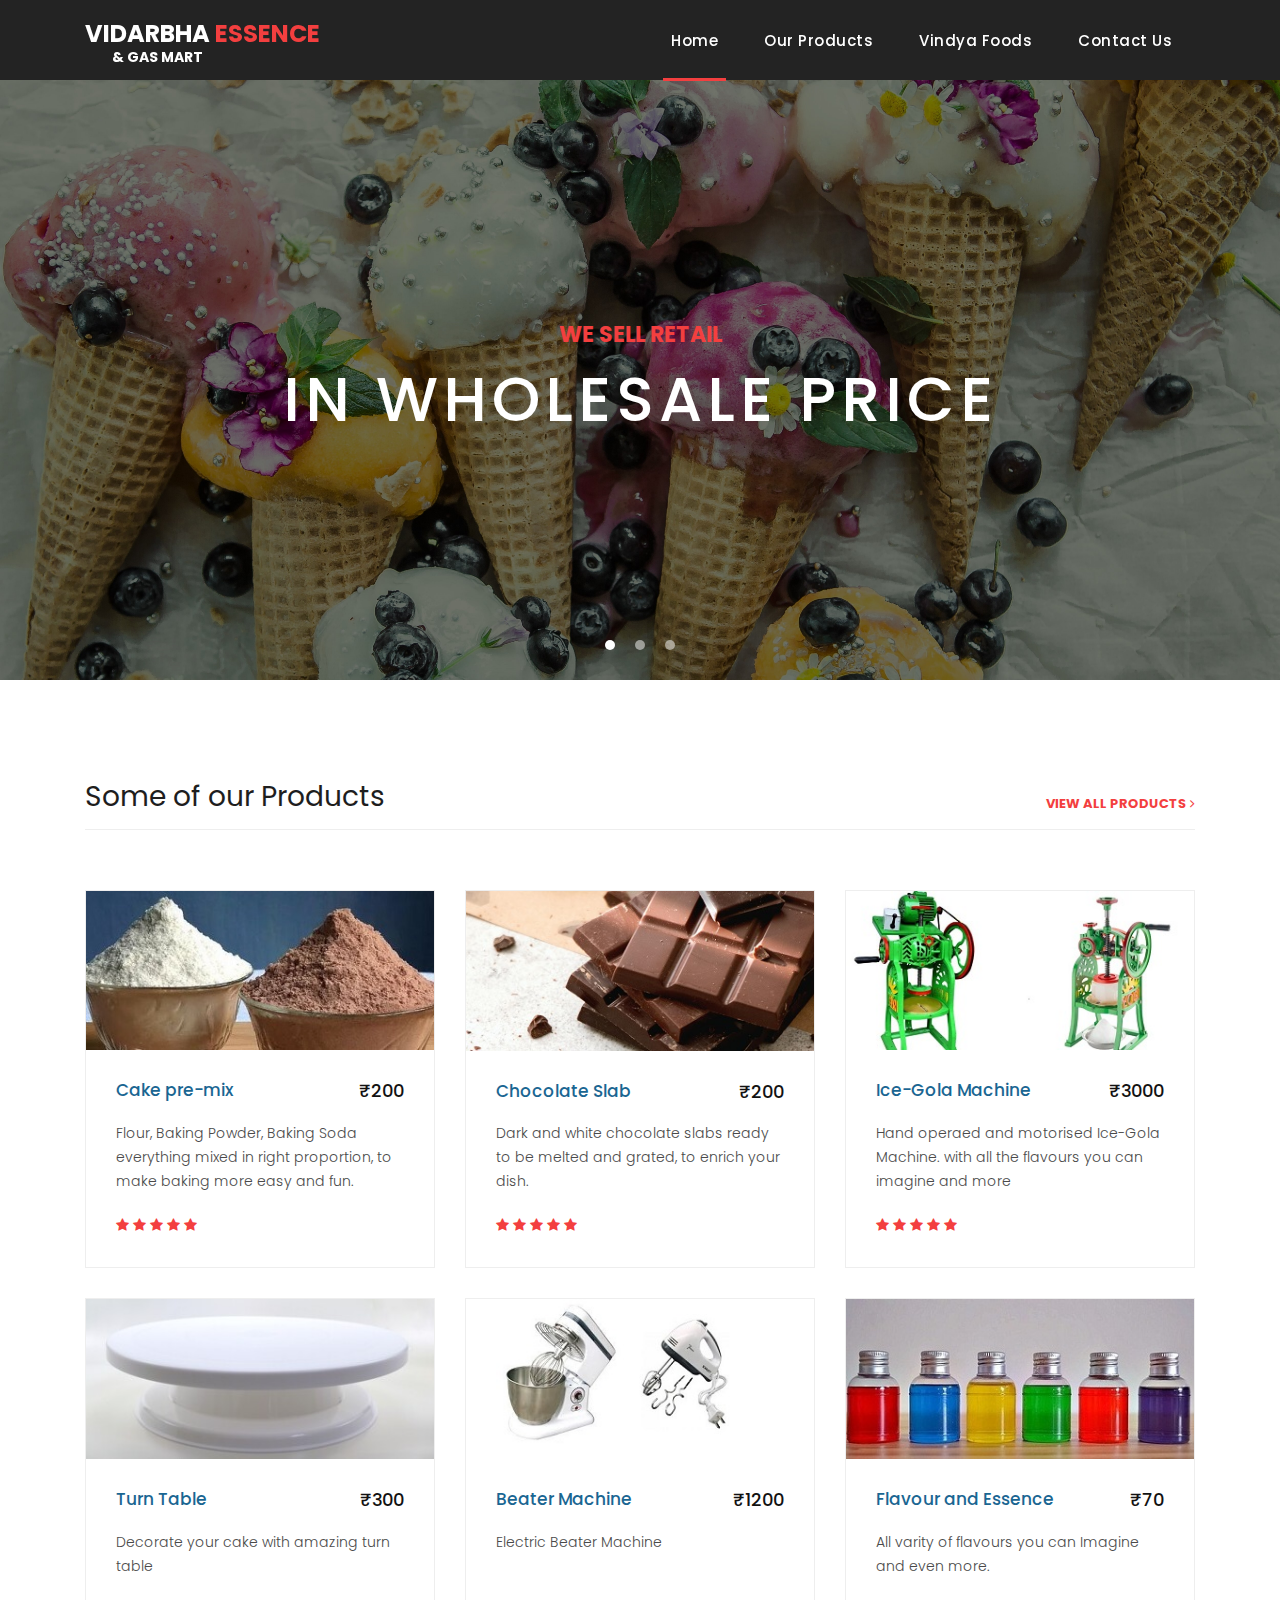
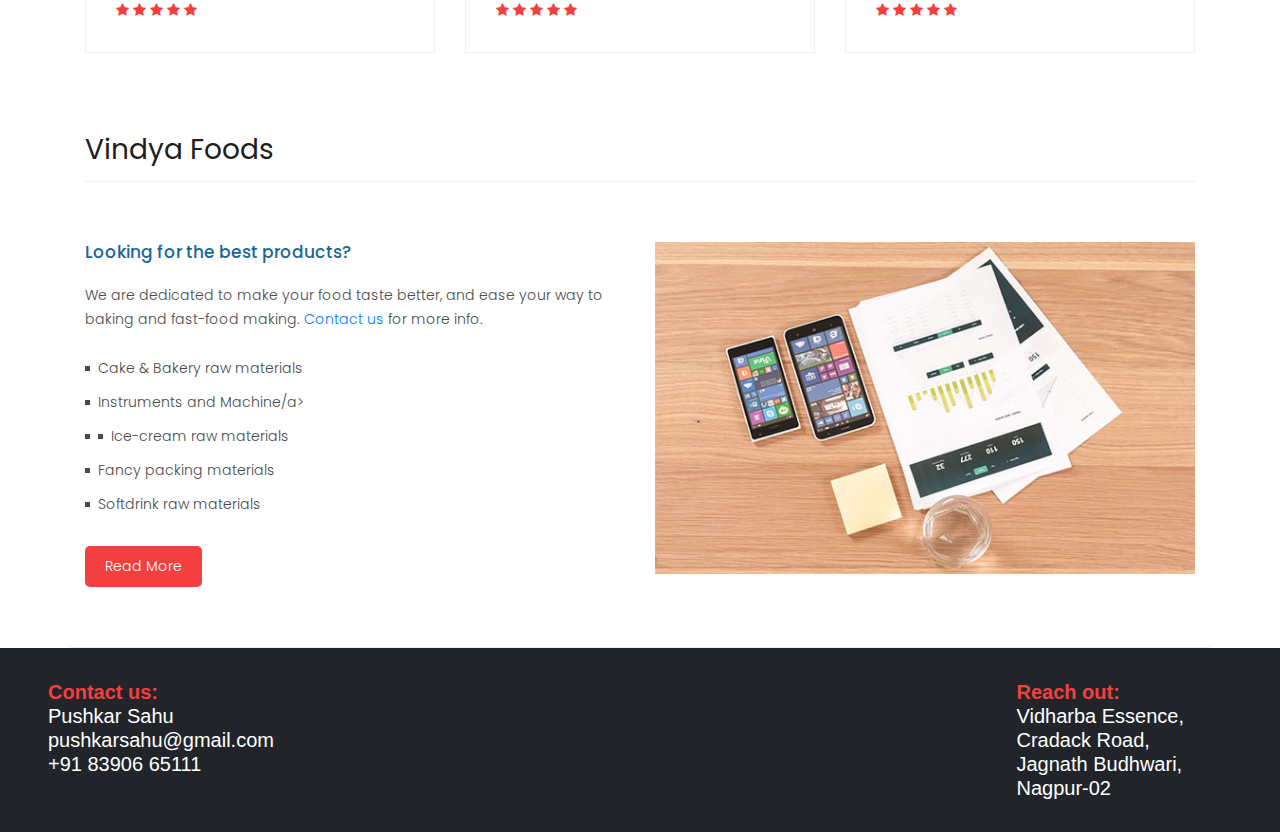
<file: index.html>
<!DOCTYPE html>
<html lang="en">

  <head>

    <meta charset="utf-8">
    <meta name="viewport" content="width=device-width, initial-scale=1, shrink-to-fit=no">
    <meta name="description" content="">
    <meta name="author" content="">
    <link href="https://fonts.googleapis.com/css?family=Poppins:100,200,300,400,500,600,700,800,900&display=swap" rel="stylesheet">

    <title>Vidharba Essence and Gas Mart</title>

    <!-- Bootstrap core CSS -->
    <link href="vendor/bootstrap/css/bootstrap.min.css" rel="stylesheet">
<!--

TemplateMo 546 Sixteen Clothing

https://templatemo.com/tm-546-sixteen-clothing

-->

    <!-- Additional CSS Files -->
    <link rel="stylesheet" href="assets/css/fontawesome.css">
    <link rel="stylesheet" href="assets/css/style.css">
    <link rel="stylesheet" href="assets/css/owl.css">

  </head>

  <body>

    <!-- ***** Preloader Start ***** -->
    <div id="preloader">
        <div class="jumper">
            <div></div>
            <div></div>
            <div></div>
        </div>
    </div>
    <!-- ***** Preloader End ***** -->

    <!-- Header -->
    <header class="">
      <nav class="navbar navbar-expand-lg">
        <div class="container">
          <a class="navbar-brand" href="index.html"><h2>Vidarbha <em>Essence</em> <div class="sub-heading">& Gas Mart</div> </h2></a>
          <button class="navbar-toggler" type="button" data-toggle="collapse" data-target="#navbarResponsive" aria-controls="navbarResponsive" aria-expanded="false" aria-label="Toggle navigation">
            <span class="navbar-toggler-icon"></span>
          </button>
          <div class="collapse navbar-collapse" id="navbarResponsive">
            <ul class="navbar-nav ml-auto">
              <li class="nav-item active">
                <a class="nav-link" href="index.html">Home
                  <span class="sr-only">(current)</span>
                </a>
              </li>
              <li class="nav-item">
                <a class="nav-link" href="products.html">Our Products</a>
              </li>
              <li class="nav-item">
                <a class="nav-link" href="vindya-foods.html">Vindya Foods</a>
              </li>
              <li class="nav-item">
                <a class="nav-link" href="contact.html">Contact Us</a>
              </li>
            </ul>
          </div>
        </div>
      </nav>
    </header>

    <!-- Page Content -->
    <!-- Banner Starts Here -->
    <div class="banner header-text">
      <div class="owl-banner owl-carousel">
        <div class="banner-item-01">
          <div class="text-content">
            <h4>We sell retail</h4>
            <h2>in wholesale price</h2>
          </div>
        </div>
        <div class="banner-item-02">
          <div class="text-content">
            <h4>1 stop solutuion</h4>
            <h2>for all your Cake Materials</h2>
          </div>
        </div>
        <div class="banner-item-03">
          <div class="text-content">
            <h4>Buy from</h4>
            <h2>Biggest Wholeseller in Vidharba</h2>
          </div>
        </div>
      </div>
    </div>
    <!-- Banner Ends Here -->

    <div class="some-products">
      <div class="container">
        <div class="row">
          <div class="col-md-12">
            <div class="section-heading">
              <h2>Some of our Products</h2>
              <a href="products.html">view all products <i class="fa fa-angle-right"></i></a>
            </div>
          </div>
          <div class="col-md-4">
            <div class="product-item">
              <a href="#"><img src="assets/images/product_01.jpg" alt=""></a>
              <div class="down-content">
                <a href="#"><h4>Cake pre-mix</h4></a>
                <h6>₹200</h6>
                <p>Flour, Baking Powder, Baking Soda everything mixed in right proportion, to make baking more easy and fun. </p>
                <ul class="stars">
                  <li><i class="fa fa-star"></i></li>
                  <li><i class="fa fa-star"></i></li>
                  <li><i class="fa fa-star"></i></li>
                  <li><i class="fa fa-star"></i></li>
                  <li><i class="fa fa-star"></i></li>
                </ul>

              </div>
            </div>
          </div>
          <div class="col-md-4">
            <div class="product-item">
              <a href="#"><img src="assets/images/product_02.jpg" alt=""></a>
              <div class="down-content">
                <a href="#"><h4>Chocolate Slab</h4></a>
                <h6>₹200</h6>
                <p>Dark and white chocolate slabs ready to be melted and grated, to enrich your dish.</p>
                <ul class="stars">
                  <li><i class="fa fa-star"></i></li>
                  <li><i class="fa fa-star"></i></li>
                  <li><i class="fa fa-star"></i></li>
                  <li><i class="fa fa-star"></i></li>
                  <li><i class="fa fa-star"></i></li>
                </ul>

              </div>
            </div>
          </div>
          <div class="col-md-4">
            <div class="product-item">
              <a href="#"><img src="assets/images/product_03.jpg" alt=""></a>
              <div class="down-content">
                <a href="#"><h4>Ice-Gola Machine</h4></a>
                <h6>₹3000</h6>
                <p>Hand operaed and motorised Ice-Gola Machine. with all the flavours you can imagine and more</p>
                <ul class="stars">
                  <li><i class="fa fa-star"></i></li>
                  <li><i class="fa fa-star"></i></li>
                  <li><i class="fa fa-star"></i></li>
                  <li><i class="fa fa-star"></i></li>
                  <li><i class="fa fa-star"></i></li>
                </ul>

              </div>
            </div>
          </div>
          <div class="col-md-4">
            <div class="product-item">
              <a href="#"><img src="assets/images/product_04.jpg" alt=""></a>
              <div class="down-content">
                <a href="#"><h4>Turn Table</h4></a>
                <h6>₹300</h6>
                <p>Decorate your cake with amazing turn table <br></p>
                <ul class="stars">
                  <li><i class="fa fa-star"></i></li>
                  <li><i class="fa fa-star"></i></li>
                  <li><i class="fa fa-star"></i></li>
                  <li><i class="fa fa-star"></i></li>
                  <li><i class="fa fa-star"></i></li>
                </ul>

              </div>
            </div>
          </div>
          <div class="col-md-4">
            <div class="product-item">
              <a href="#"><img src="assets/images/product_05.jpg" alt=""></a>
              <div class="down-content">
                <a href="#"><h4>Beater Machine</h4></a>
                <h6>₹1200</h6>
                <p>Electric Beater Machine <br><br></p>
                <ul class="stars">
                  <li><i class="fa fa-star"></i></li>
                  <li><i class="fa fa-star"></i></li>
                  <li><i class="fa fa-star"></i></li>
                  <li><i class="fa fa-star"></i></li>
                  <li><i class="fa fa-star"></i></li>
                </ul>

              </div>
            </div>
          </div>
          <div class="col-md-4">
            <div class="product-item">
              <a href="#"><img src="assets/images/product_06.jpg" alt=""></a>
              <div class="down-content">
                <a href="#"><h4>Flavour and Essence</h4></a>
                <h6>₹70</h6>
                <p>All varity of flavours you can Imagine and even more.<br></p>
                <ul class="stars">
                  <li><i class="fa fa-star"></i></li>
                  <li><i class="fa fa-star"></i></li>
                  <li><i class="fa fa-star"></i></li>
                  <li><i class="fa fa-star"></i></li>
                  <li><i class="fa fa-star"></i></li>
                </ul>

              </div>
            </div>
          </div>
        </div>
      </div>
    </div>

    <div class="best-features">
      <div class="container">
        <div class="row">
          <div class="col-md-12">
            <div class="section-heading">
              <h2>Vindya Foods</h2>
            </div>
          </div>
          <div class="col-md-6">
            <div class="left-content">
              <h4>Looking for the best products?</h4>
              <p> We are dedicated to make your food taste better, and ease your way to baking and fast-food making. <a rel="nofollow" href="https://templatemo.com/contact">Contact us</a> for more info.</p>
              <ul class="featured-list">
                <li><a href="#">Cake & Bakery raw materials</a></li>
                <li><a href="#">Instruments and Machine/a></li>
                <li><a href="#">Ice-cream raw materials</a></li>
                <li><a href="#">Fancy packing materials</a></li>
                <li><a href="#">Softdrink raw materials</a></li>
              </ul>
              <a href="about.html" class="filled-button">Read More</a>
            </div>
          </div>
          <div class="col-md-6">
            <div class="right-image">
              <img src="assets/images/feature-image.jpg" alt="">
            </div>
          </div>
        </div>
      </div>
    </div>

    <!-- contact-us -->
  <section class="contact-us">
    <div class="mr-auto">
      <h5><b><span style="color:#f33f3f">Contact us:</span></b> <br>Pushkar Sahu <br>pushkarsahu@gmail.com <br>+91 83906 65111</h5>
    </div>
    <div class="ml-auto">
      <h5><b><span style="color:#f33f3f">Reach out:</span></b><br>Vidharba Essence, <br>Cradack Road, <br>Jagnath Budhwari, <br>Nagpur-02 </h5>
    </div>
  </section>



    <!-- Bootstrap core JavaScript -->
    <script src="vendor/jquery/jquery.min.js"></script>
    <script src="vendor/bootstrap/js/bootstrap.bundle.min.js"></script>


    <!-- Additional Scripts -->
    <script src="assets/js/custom.js"></script>
    <script src="assets/js/owl.js"></script>
    <script src="assets/js/slick.js"></script>
    <script src="assets/js/isotope.js"></script>
    <script src="assets/js/accordions.js"></script>


    <script language = "text/Javascript">
      cleared[0] = cleared[1] = cleared[2] = 0; //set a cleared flag for each field
      function clearField(t){                   //declaring the array outside of the
      if(! cleared[t.id]){                      // function makes it static and global
          cleared[t.id] = 1;  // you could use true and false, but that's more typing
          t.value='';         // with more chance of typos
          t.style.color='#fff';
          }
      }
    </script>


  </body>

</html>
</file>
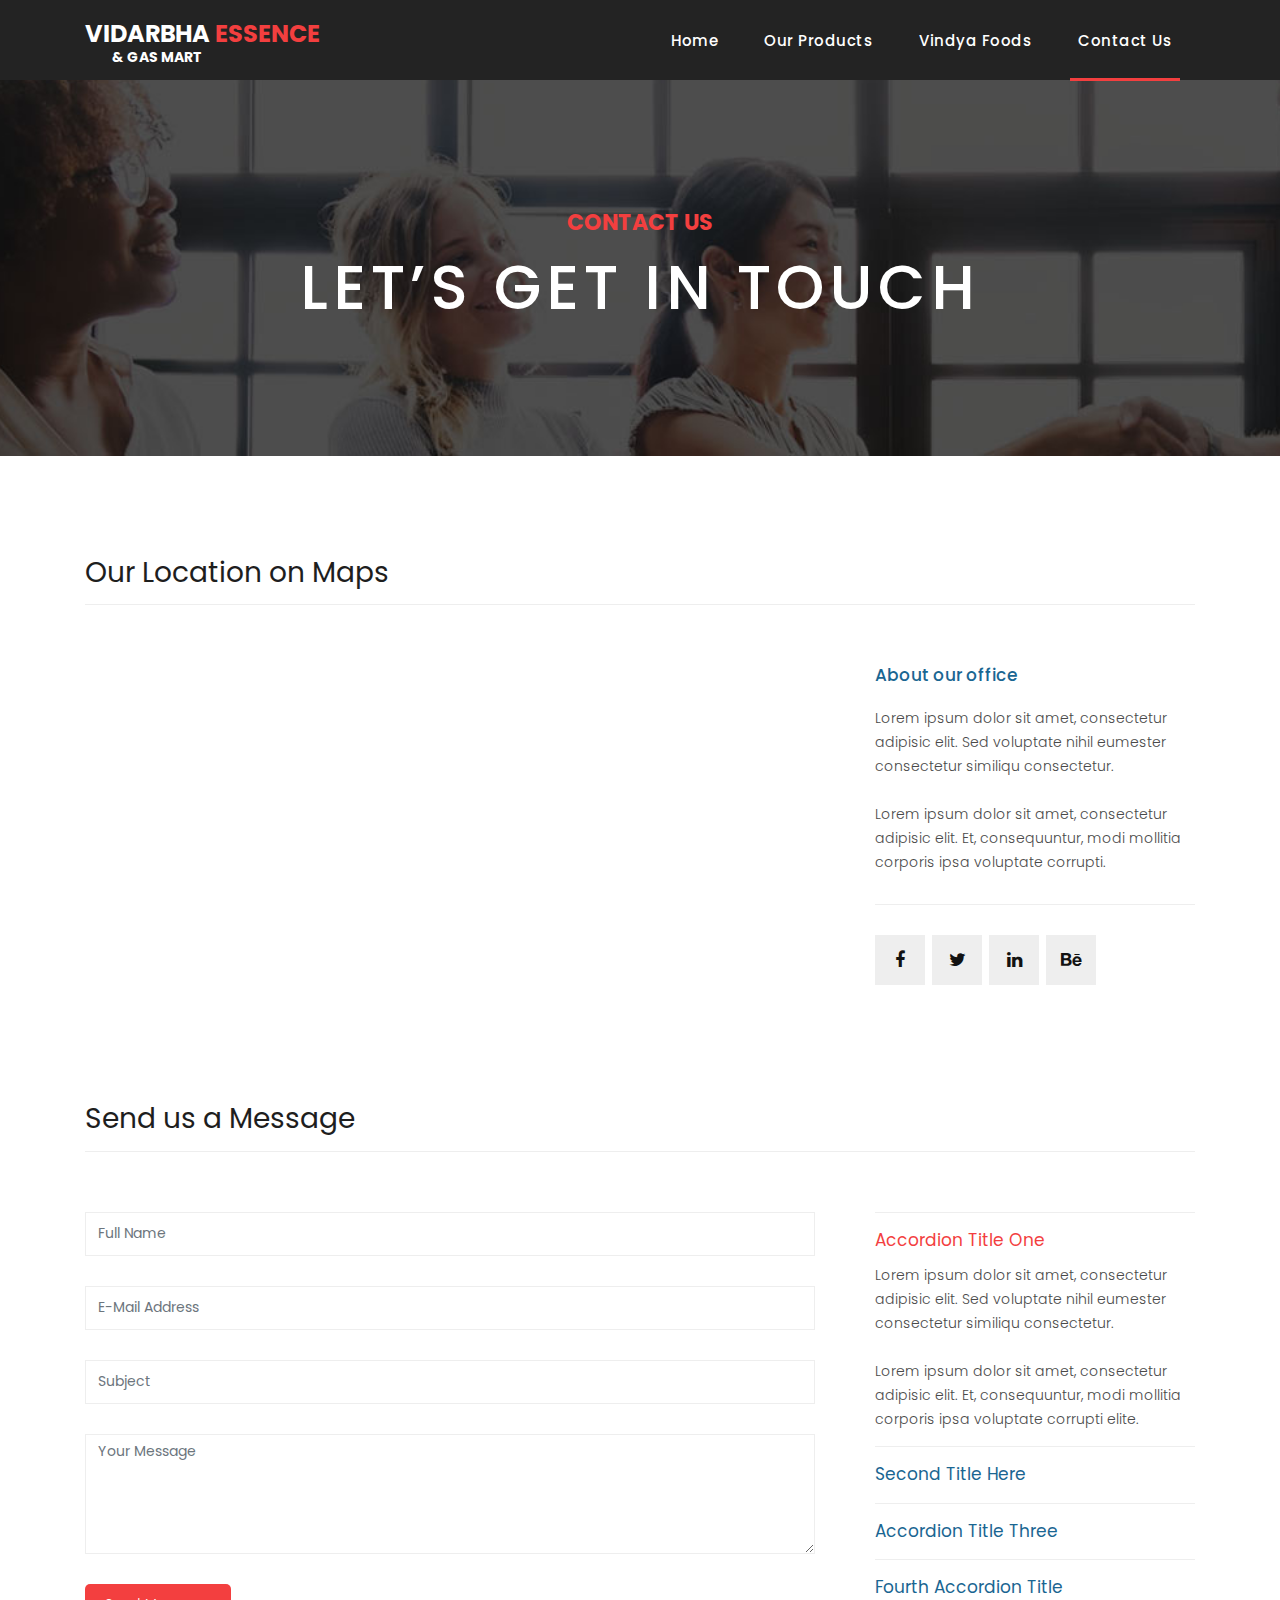
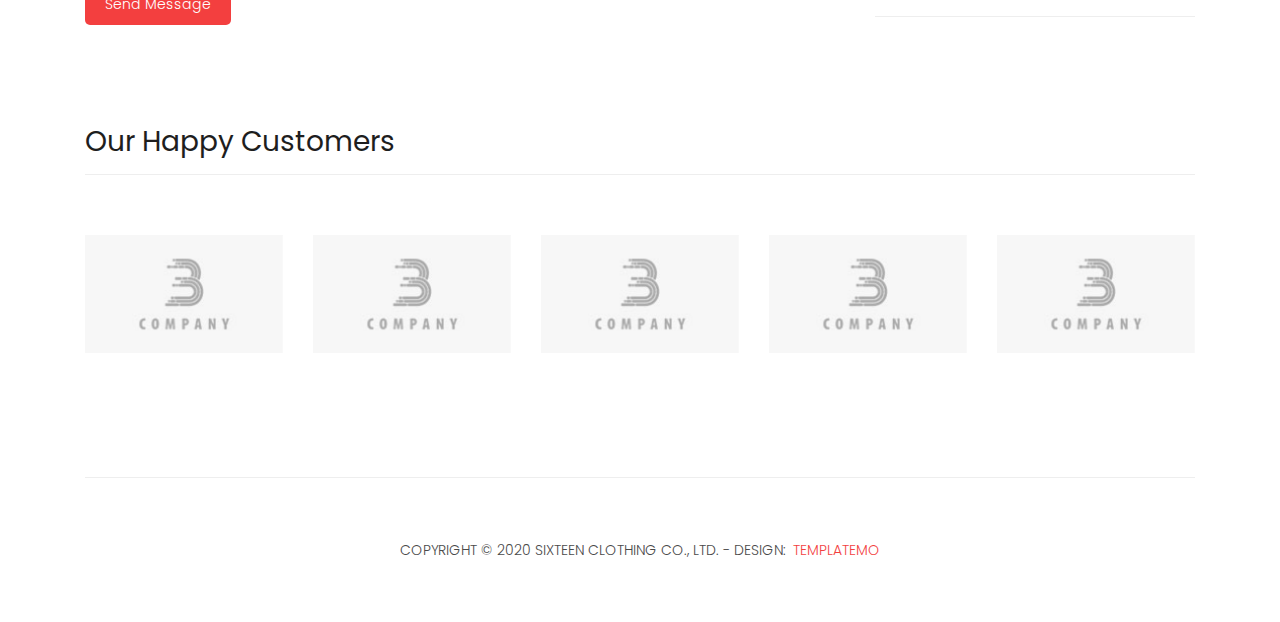
<file: contact.html>
<!DOCTYPE html>
<html lang="en">

  <head>

    <meta charset="utf-8">
    <meta name="viewport" content="width=device-width, initial-scale=1, shrink-to-fit=no">
    <meta name="description" content="">
    <meta name="author" content="">
    <link href="https://fonts.googleapis.com/css?family=Poppins:100,200,300,400,500,600,700,800,900&display=swap" rel="stylesheet">

    <title>Contact: Vidharba Essence and Gas Mart</title>

    <!-- Bootstrap core CSS -->
    <link href="vendor/bootstrap/css/bootstrap.min.css" rel="stylesheet">
<!--

TemplateMo 546 Sixteen Clothing

https://templatemo.com/tm-546-sixteen-clothing

-->

    <!-- Additional CSS Files -->
    <link rel="stylesheet" href="assets/css/fontawesome.css">
    <link rel="stylesheet" href="assets/css/style.css">
    <link rel="stylesheet" href="assets/css/owl.css">

  </head>

  <body>

    <!-- ***** Preloader Start ***** -->
    <div id="preloader">
        <div class="jumper">
            <div></div>
            <div></div>
            <div></div>
        </div>
    </div>
    <!-- ***** Preloader End ***** -->

    <!-- Header -->
    <header class="">
      <nav class="navbar navbar-expand-lg">
        <div class="container">
          <a class="navbar-brand" href="index.html"><h2>Vidarbha <em>Essence</em> <div class="sub-heading">& Gas Mart</div> </h2></a>
          <button class="navbar-toggler" type="button" data-toggle="collapse" data-target="#navbarResponsive" aria-controls="navbarResponsive" aria-expanded="false" aria-label="Toggle navigation">
            <span class="navbar-toggler-icon"></span>
          </button>
          <div class="collapse navbar-collapse" id="navbarResponsive">
            <ul class="navbar-nav ml-auto">
              <li class="nav-item">
                <a class="nav-link" href="index.html">Home
                  <span class="sr-only">(current)</span>
                </a>
              </li>
              <li class="nav-item">
                <a class="nav-link" href="products.html">Our Products</a>
              </li>
              <li class="nav-item">
                <a class="nav-link" href="vindya-foods.html">Vindya Foods</a>
              </li>
              <li class="nav-item active">
                <a class="nav-link" href="contact.html">Contact Us</a>
              </li>
            </ul>
          </div>
        </div>
      </nav>
    </header>

    <!-- Page Content -->
    <div class="page-heading contact-heading header-text">
      <div class="container">
        <div class="row">
          <div class="col-md-12">
            <div class="text-content">
              <h4>contact us</h4>
              <h2>let’s get in touch</h2>
            </div>
          </div>
        </div>
      </div>
    </div>


    <div class="find-us">
      <div class="container">
        <div class="row">
          <div class="col-md-12">
            <div class="section-heading">
              <h2>Our Location on Maps</h2>
            </div>
          </div>
          <div class="col-md-8">
<!-- How to change your own map point
	1. Go to Google Maps
	2. Click on your location point
	3. Click "Share" and choose "Embed map" tab
	4. Copy only URL and paste it within the src="" field below
-->
            <div id="map">
              <iframe src="https://maps.google.com/maps?q=Av.+L%C3%BAcio+Costa,+Rio+de+Janeiro+-+RJ,+Brazil&t=&z=13&ie=UTF8&iwloc=&output=embed" width="100%" height="330px" frameborder="0" style="border:0" allowfullscreen></iframe>
            </div>
          </div>
          <div class="col-md-4">
            <div class="left-content">
              <h4>About our office</h4>
              <p>Lorem ipsum dolor sit amet, consectetur adipisic elit. Sed voluptate nihil eumester consectetur similiqu consectetur.<br><br>Lorem ipsum dolor sit amet, consectetur adipisic elit. Et, consequuntur, modi mollitia corporis ipsa voluptate corrupti.</p>
              <ul class="social-icons">
                <li><a href="#"><i class="fa fa-facebook"></i></a></li>
                <li><a href="#"><i class="fa fa-twitter"></i></a></li>
                <li><a href="#"><i class="fa fa-linkedin"></i></a></li>
                <li><a href="#"><i class="fa fa-behance"></i></a></li>
              </ul>
            </div>
          </div>
        </div>
      </div>
    </div>


    <div class="send-message">
      <div class="container">
        <div class="row">
          <div class="col-md-12">
            <div class="section-heading">
              <h2>Send us a Message</h2>
            </div>
          </div>
          <div class="col-md-8">
            <div class="contact-form">
              <form id="contact" action="" method="post">
                <div class="row">
                  <div class="col-lg-12 col-md-12 col-sm-12">
                    <fieldset>
                      <input name="name" type="text" class="form-control" id="name" placeholder="Full Name" required="">
                    </fieldset>
                  </div>
                  <div class="col-lg-12 col-md-12 col-sm-12">
                    <fieldset>
                      <input name="email" type="text" class="form-control" id="email" placeholder="E-Mail Address" required="">
                    </fieldset>
                  </div>
                  <div class="col-lg-12 col-md-12 col-sm-12">
                    <fieldset>
                      <input name="subject" type="text" class="form-control" id="subject" placeholder="Subject" required="">
                    </fieldset>
                  </div>
                  <div class="col-lg-12">
                    <fieldset>
                      <textarea name="message" rows="6" class="form-control" id="message" placeholder="Your Message" required=""></textarea>
                    </fieldset>
                  </div>
                  <div class="col-lg-12">
                    <fieldset>
                      <button type="submit" id="form-submit" class="filled-button">Send Message</button>
                    </fieldset>
                  </div>
                </div>
              </form>
            </div>
          </div>
          <div class="col-md-4">
            <ul class="accordion">
              <li>
                  <a>Accordion Title One</a>
                  <div class="content">
                      <p>Lorem ipsum dolor sit amet, consectetur adipisic elit. Sed voluptate nihil eumester consectetur similiqu consectetur.<br><br>Lorem ipsum dolor sit amet, consectetur adipisic elit. Et, consequuntur, modi mollitia corporis ipsa voluptate corrupti elite.</p>
                  </div>
              </li>
              <li>
                  <a>Second Title Here</a>
                  <div class="content">
                      <p>Lorem ipsum dolor sit amet, consectetur adipisic elit. Sed voluptate nihil eumester consectetur similiqu consectetur.<br><br>Lorem ipsum dolor sit amet, consectetur adipisic elit. Et, consequuntur, modi mollitia corporis ipsa voluptate corrupti elite.</p>
                  </div>
              </li>
              <li>
                  <a>Accordion Title Three</a>
                  <div class="content">
                      <p>Lorem ipsum dolor sit amet, consectetur adipisic elit. Sed voluptate nihil eumester consectetur similiqu consectetur.<br><br>Lorem ipsum dolor sit amet, consectetur adipisic elit. Et, consequuntur, modi mollitia corporis ipsa voluptate corrupti elite.</p>
                  </div>
              </li>
              <li>
                  <a>Fourth Accordion Title</a>
                  <div class="content">
                      <p>Lorem ipsum dolor sit amet, consectetur adipisic elit. Sed voluptate nihil eumester consectetur similiqu consectetur.<br><br>Lorem ipsum dolor sit amet, consectetur adipisic elit. Et, consequuntur, modi mollitia corporis ipsa voluptate corrupti elite.</p>
                  </div>
              </li>
            </ul>
          </div>
        </div>
      </div>
    </div>

    <div class="happy-clients">
      <div class="container">
        <div class="row">
          <div class="col-md-12">
            <div class="section-heading">
              <h2>Our Happy Customers</h2>
            </div>
          </div>
          <div class="col-md-12">
            <div class="owl-clients owl-carousel">
              <div class="client-item">
                <img src="assets/images/client-01.png" alt="1">
              </div>

              <div class="client-item">
                <img src="assets/images/client-01.png" alt="2">
              </div>

              <div class="client-item">
                <img src="assets/images/client-01.png" alt="3">
              </div>

              <div class="client-item">
                <img src="assets/images/client-01.png" alt="4">
              </div>

              <div class="client-item">
                <img src="assets/images/client-01.png" alt="5">
              </div>

              <div class="client-item">
                <img src="assets/images/client-01.png" alt="6">
              </div>
            </div>
          </div>
        </div>
      </div>
    </div>


    <footer>
      <div class="container">
        <div class="row">
          <div class="col-md-12">
            <div class="inner-content">
              <p>Copyright &copy; 2020 Sixteen Clothing Co., Ltd.

            - Design: <a rel="nofollow noopener" href="https://templatemo.com" target="_blank">TemplateMo</a></p>
            </div>
          </div>
        </div>
      </div>
    </footer>


    <!-- Bootstrap core JavaScript -->
    <script src="vendor/jquery/jquery.min.js"></script>
    <script src="vendor/bootstrap/js/bootstrap.bundle.min.js"></script>


    <!-- Additional Scripts -->
    <script src="assets/js/custom.js"></script>
    <script src="assets/js/owl.js"></script>
    <script src="assets/js/slick.js"></script>
    <script src="assets/js/isotope.js"></script>
    <script src="assets/js/accordions.js"></script>


    <script language = "text/Javascript">
      cleared[0] = cleared[1] = cleared[2] = 0; //set a cleared flag for each field
      function clearField(t){                   //declaring the array outside of the
      if(! cleared[t.id]){                      // function makes it static and global
          cleared[t.id] = 1;  // you could use true and false, but that's more typing
          t.value='';         // with more chance of typos
          t.style.color='#fff';
          }
      }
    </script>


  </body>

</html>
</file>
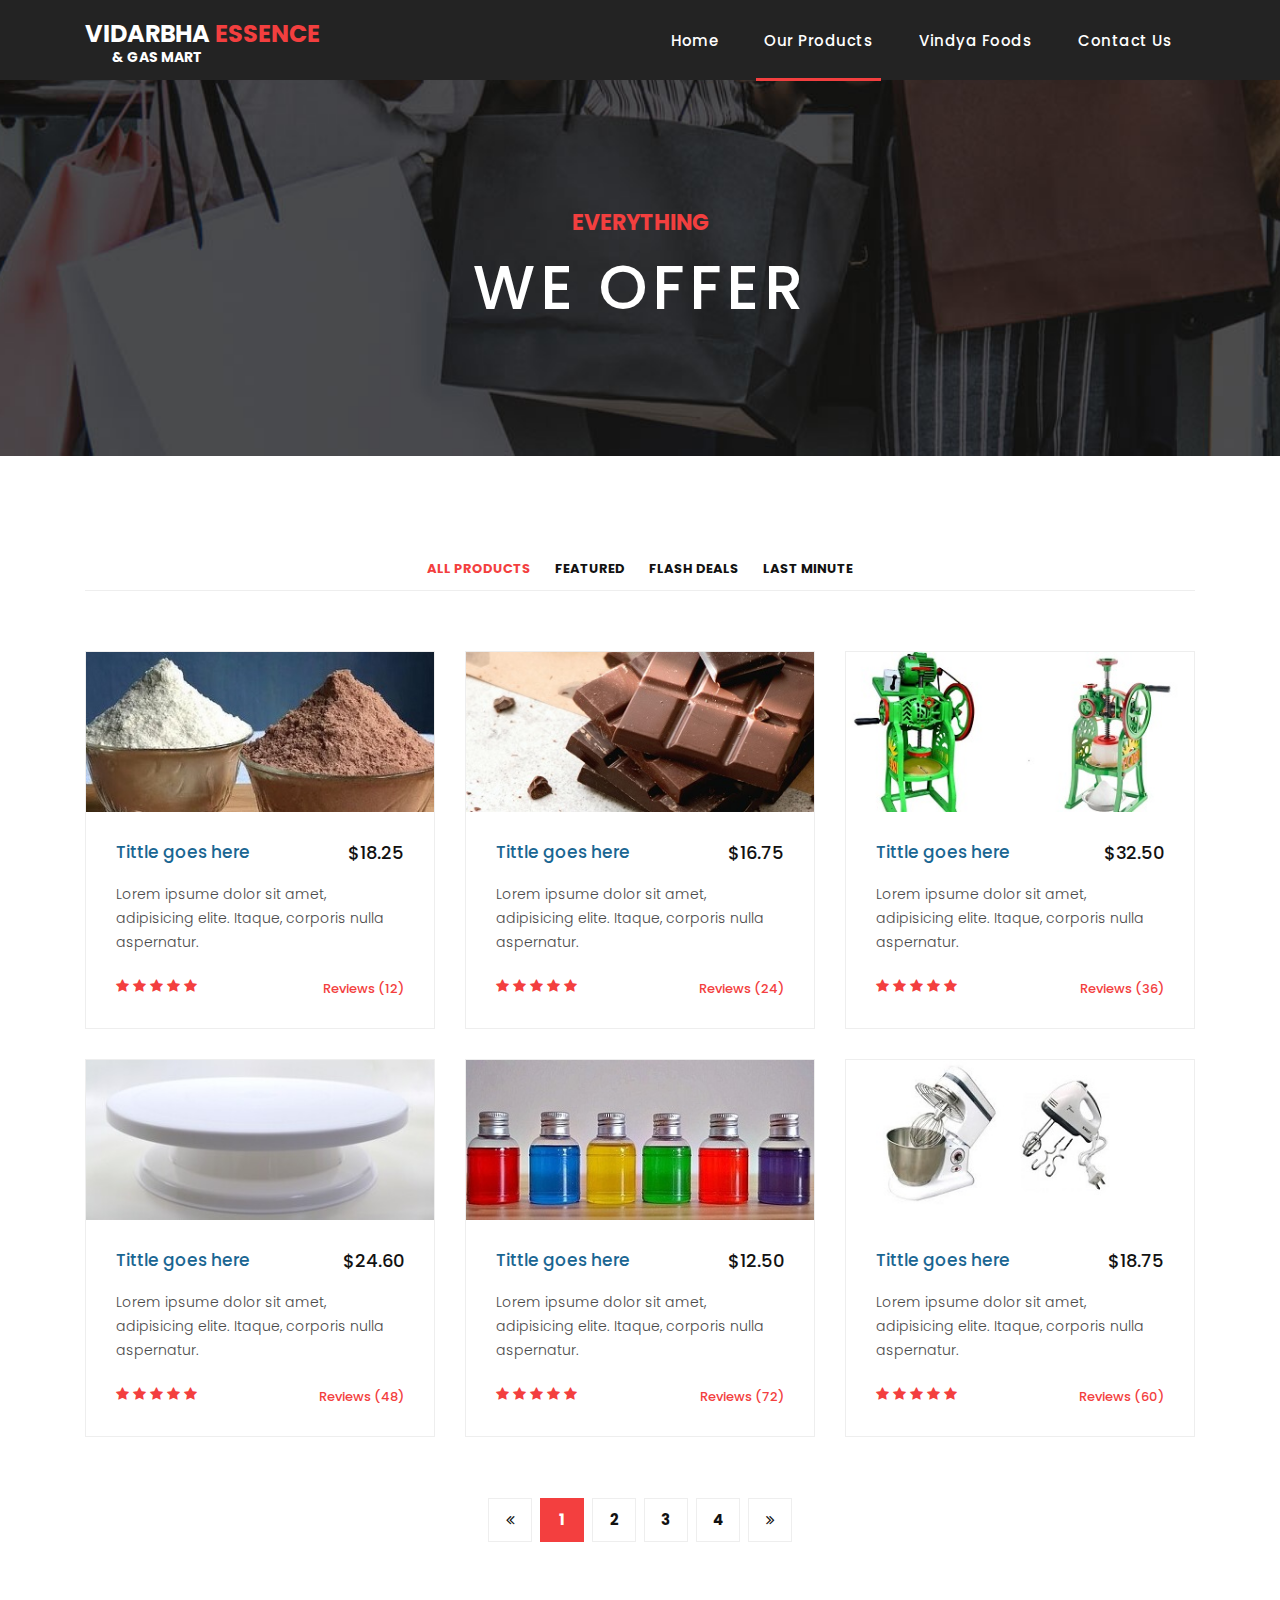
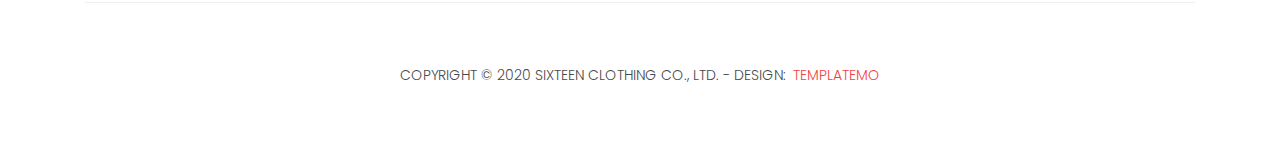
<file: products.html>
<!DOCTYPE html>
<html lang="en">

  <head>

    <meta charset="utf-8">
    <meta name="viewport" content="width=device-width, initial-scale=1, shrink-to-fit=no">
    <meta name="description" content="">
    <meta name="author" content="">
    <link href="https://fonts.googleapis.com/css?family=Poppins:100,200,300,400,500,600,700,800,900&display=swap" rel="stylesheet">

    <title>Products: Vidharba Essence and Gas Mart</title>

    <!-- Bootstrap core CSS -->
    <link href="vendor/bootstrap/css/bootstrap.min.css" rel="stylesheet">
<!--

TemplateMo 546 Sixteen Clothing

https://templatemo.com/tm-546-sixteen-clothing

-->

    <!-- Additional CSS Files -->
    <link rel="stylesheet" href="assets/css/fontawesome.css">
    <link rel="stylesheet" href="assets/css/style.css">
    <link rel="stylesheet" href="assets/css/owl.css">

  </head>

  <body>

    <!-- ***** Preloader Start ***** -->
    <div id="preloader">
        <div class="jumper">
            <div></div>
            <div></div>
            <div></div>
        </div>
    </div>
    <!-- ***** Preloader End ***** -->

    <!-- Header -->
    <header class="">
      <nav class="navbar navbar-expand-lg">
        <div class="container">
          <a class="navbar-brand" href="index.html"><h2>Vidarbha <em>Essence</em> <div class="sub-heading">& Gas Mart</div> </h2></a>
          <button class="navbar-toggler" type="button" data-toggle="collapse" data-target="#navbarResponsive" aria-controls="navbarResponsive" aria-expanded="false" aria-label="Toggle navigation">
            <span class="navbar-toggler-icon"></span>
          </button>
          <div class="collapse navbar-collapse" id="navbarResponsive">
            <ul class="navbar-nav ml-auto">
              <li class="nav-item">
                <a class="nav-link" href="index.html">Home
                  <span class="sr-only">(current)</span>
                </a>
              </li>
              <li class="nav-item active">
                <a class="nav-link" href="products.html">Our Products</a>
              </li>
              <li class="nav-item">
                <a class="nav-link" href="vindya-foods.html">Vindya Foods</a>
              </li>
              <li class="nav-item">
                <a class="nav-link" href="contact.html">Contact Us</a>
              </li>
            </ul>
          </div>
        </div>
      </nav>
    </header>

    <!-- Page Content -->
    <div class="page-heading products-heading header-text">
      <div class="container">
        <div class="row">
          <div class="col-md-12">
            <div class="text-content">
              <h4>Everything</h4>
              <h2>We offer</h2>
            </div>
          </div>
        </div>
      </div>
    </div>


    <div class="products">
      <div class="container">
        <div class="row">
          <div class="col-md-12">
            <div class="filters">
              <ul>
                  <li class="active" data-filter="*">All Products</li>
                  <li data-filter=".des">Featured</li>
                  <li data-filter=".dev">Flash Deals</li>
                  <li data-filter=".gra">Last Minute</li>
              </ul>
            </div>
          </div>
          <div class="col-md-12">
            <div class="filters-content">
                <div class="row grid">
                    <div class="col-lg-4 col-md-4 all des">
                      <div class="product-item">
                        <a href="#"><img src="assets/images/product_01.jpg" alt=""></a>
                        <div class="down-content">
                          <a href="#"><h4>Tittle goes here</h4></a>
                          <h6>$18.25</h6>
                          <p>Lorem ipsume dolor sit amet, adipisicing elite. Itaque, corporis nulla aspernatur.</p>
                          <ul class="stars">
                            <li><i class="fa fa-star"></i></li>
                            <li><i class="fa fa-star"></i></li>
                            <li><i class="fa fa-star"></i></li>
                            <li><i class="fa fa-star"></i></li>
                            <li><i class="fa fa-star"></i></li>
                          </ul>
                          <span>Reviews (12)</span>
                        </div>
                      </div>
                    </div>
                    <div class="col-lg-4 col-md-4 all dev">
                      <div class="product-item">
                        <a href="#"><img src="assets/images/product_02.jpg" alt=""></a>
                        <div class="down-content">
                          <a href="#"><h4>Tittle goes here</h4></a>
                          <h6>$16.75</h6>
                          <p>Lorem ipsume dolor sit amet, adipisicing elite. Itaque, corporis nulla aspernatur.</p>
                          <ul class="stars">
                            <li><i class="fa fa-star"></i></li>
                            <li><i class="fa fa-star"></i></li>
                            <li><i class="fa fa-star"></i></li>
                            <li><i class="fa fa-star"></i></li>
                            <li><i class="fa fa-star"></i></li>
                          </ul>
                          <span>Reviews (24)</span>
                        </div>
                      </div>
                    </div>
                    <div class="col-lg-4 col-md-4 all gra">
                      <div class="product-item">
                        <a href="#"><img src="assets/images/product_03.jpg" alt=""></a>
                        <div class="down-content">
                          <a href="#"><h4>Tittle goes here</h4></a>
                          <h6>$32.50</h6>
                          <p>Lorem ipsume dolor sit amet, adipisicing elite. Itaque, corporis nulla aspernatur.</p>
                          <ul class="stars">
                            <li><i class="fa fa-star"></i></li>
                            <li><i class="fa fa-star"></i></li>
                            <li><i class="fa fa-star"></i></li>
                            <li><i class="fa fa-star"></i></li>
                            <li><i class="fa fa-star"></i></li>
                          </ul>
                          <span>Reviews (36)</span>
                        </div>
                      </div>
                    </div>
                    <div class="col-lg-4 col-md-4 all gra">
                      <div class="product-item">
                        <a href="#"><img src="assets/images/product_04.jpg" alt=""></a>
                        <div class="down-content">
                          <a href="#"><h4>Tittle goes here</h4></a>
                          <h6>$24.60</h6>
                          <p>Lorem ipsume dolor sit amet, adipisicing elite. Itaque, corporis nulla aspernatur.</p>
                          <ul class="stars">
                            <li><i class="fa fa-star"></i></li>
                            <li><i class="fa fa-star"></i></li>
                            <li><i class="fa fa-star"></i></li>
                            <li><i class="fa fa-star"></i></li>
                            <li><i class="fa fa-star"></i></li>
                          </ul>
                          <span>Reviews (48)</span>
                        </div>
                      </div>
                    </div>
                    <div class="col-lg-4 col-md-4 all dev">
                      <div class="product-item">
                        <a href="#"><img src="assets/images/product_05.jpg" alt=""></a>
                        <div class="down-content">
                          <a href="#"><h4>Tittle goes here</h4></a>
                          <h6>$18.75</h6>
                          <p>Lorem ipsume dolor sit amet, adipisicing elite. Itaque, corporis nulla aspernatur.</p>
                          <ul class="stars">
                            <li><i class="fa fa-star"></i></li>
                            <li><i class="fa fa-star"></i></li>
                            <li><i class="fa fa-star"></i></li>
                            <li><i class="fa fa-star"></i></li>
                            <li><i class="fa fa-star"></i></li>
                          </ul>
                          <span>Reviews (60)</span>
                        </div>
                      </div>
                    </div>
                    <div class="col-lg-4 col-md-4 all des">
                      <div class="product-item">
                        <a href="#"><img src="assets/images/product_06.jpg" alt=""></a>
                        <div class="down-content">
                          <a href="#"><h4>Tittle goes here</h4></a>
                          <h6>$12.50</h6>
                          <p>Lorem ipsume dolor sit amet, adipisicing elite. Itaque, corporis nulla aspernatur.</p>
                          <ul class="stars">
                            <li><i class="fa fa-star"></i></li>
                            <li><i class="fa fa-star"></i></li>
                            <li><i class="fa fa-star"></i></li>
                            <li><i class="fa fa-star"></i></li>
                            <li><i class="fa fa-star"></i></li>
                          </ul>
                          <span>Reviews (72)</span>
                        </div>
                      </div>
                    </div>
                </div>
            </div>
          </div>
          <div class="col-md-12">
            <ul class="pages">
              <li class="page-item" ><a href="#"><i class="fa fa-angle-double-left"></i></a></li>
              </li>
              <li class="page-item active"><a href="#">1</a></li>
              <li class="page-item"><a href="#">2</a></li>
              <li class="page-item"><a href="#">3</a></li>
              <li class="page-item"><a href="#">4</a></li>
              <li class="page-item"><a href="#"><i class="fa fa-angle-double-right"></i></a></li>
            </ul>
          </div>
        </div>
      </div>
    </div>


    <footer>
      <div class="container">
        <div class="row">
          <div class="col-md-12">
            <div class="inner-content">
              <p>Copyright &copy; 2020 Sixteen Clothing Co., Ltd.

            - Design: <a rel="nofollow noopener" href="https://templatemo.com" target="_blank">TemplateMo</a></p>
            </div>
          </div>
        </div>
      </div>
    </footer>


    <!-- Bootstrap core JavaScript -->
    <script src="vendor/jquery/jquery.min.js"></script>
    <script src="vendor/bootstrap/js/bootstrap.bundle.min.js"></script>


    <!-- Additional Scripts -->
    <script src="assets/js/custom.js"></script>
    <script src="assets/js/owl.js"></script>
    <script src="assets/js/slick.js"></script>
    <script src="assets/js/isotope.js"></script>
    <script src="assets/js/accordions.js"></script>


    <script language = "text/Javascript">
      cleared[0] = cleared[1] = cleared[2] = 0; //set a cleared flag for each field
      function clearField(t){                   //declaring the array outside of the
      if(! cleared[t.id]){                      // function makes it static and global
          cleared[t.id] = 1;  // you could use true and false, but that's more typing
          t.value='';         // with more chance of typos
          t.style.color='#fff';
          }
      }
    </script>


  </body>

</html>
</file>
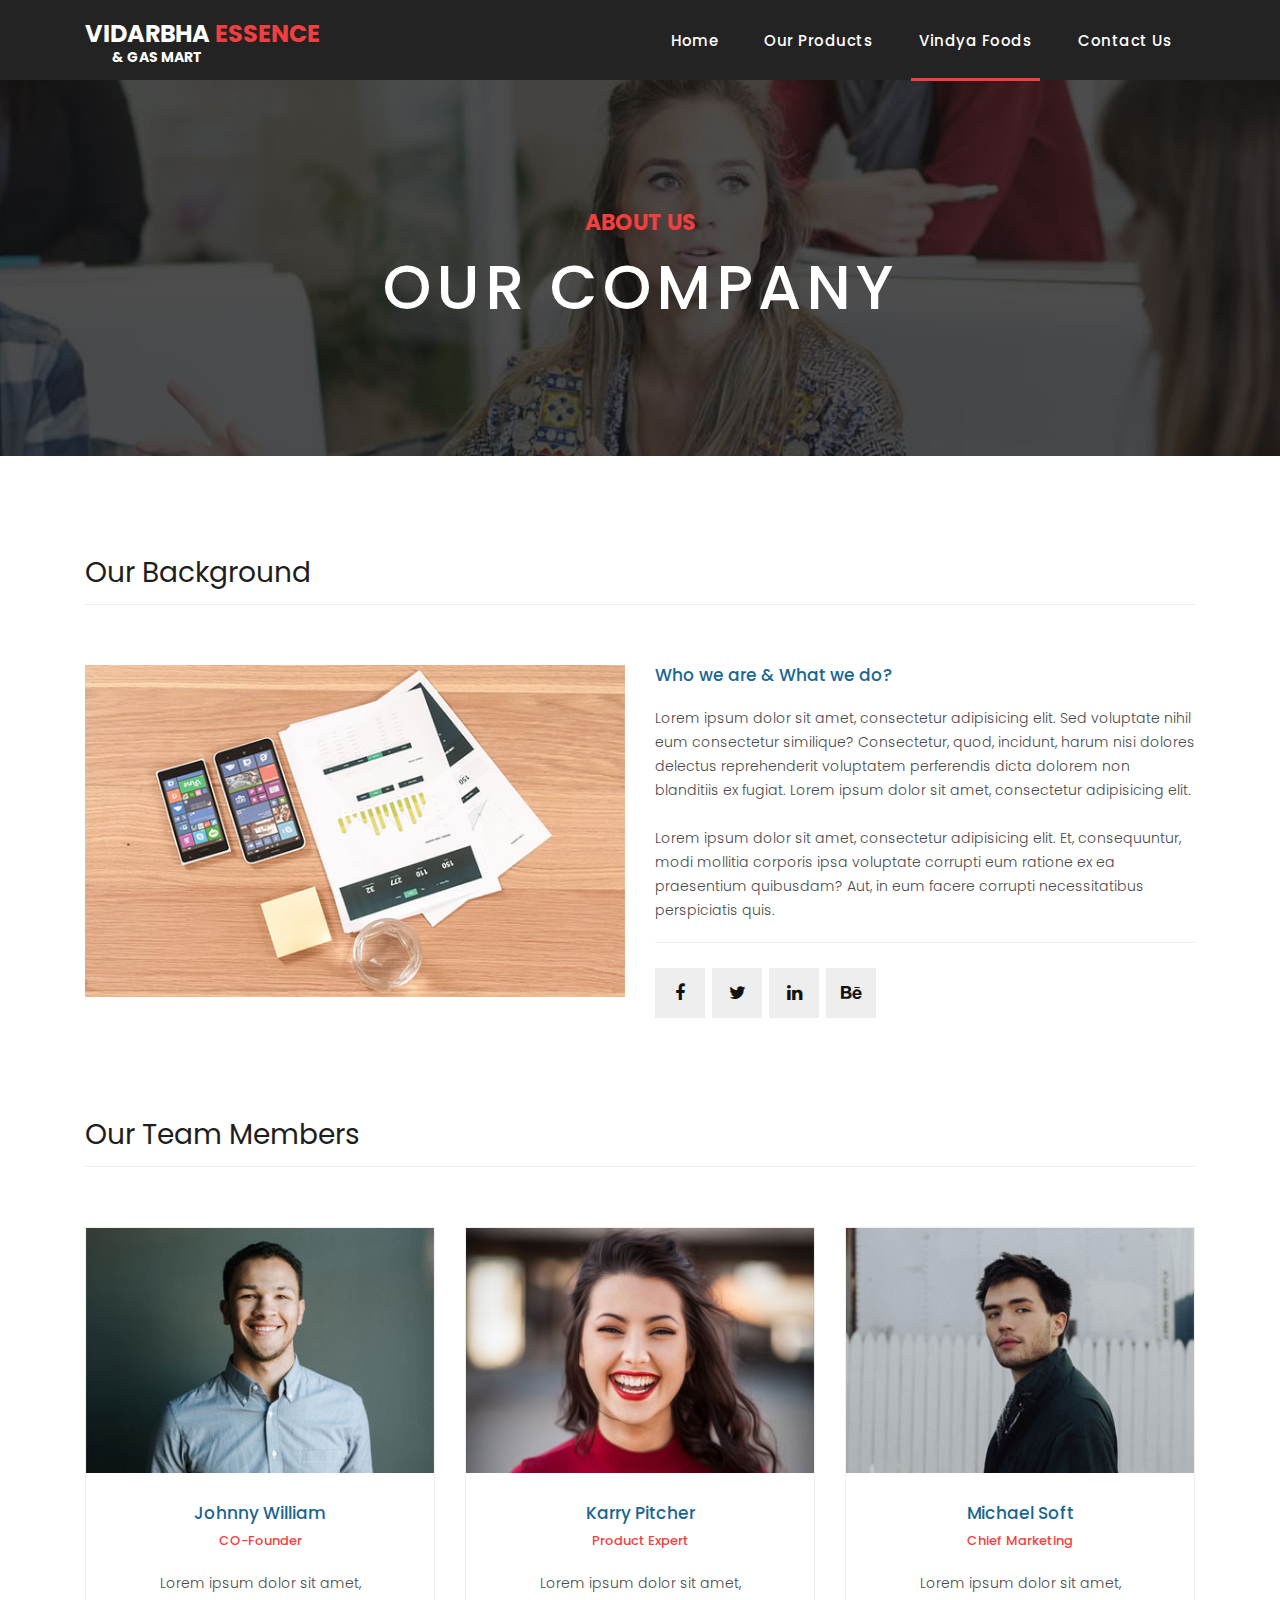
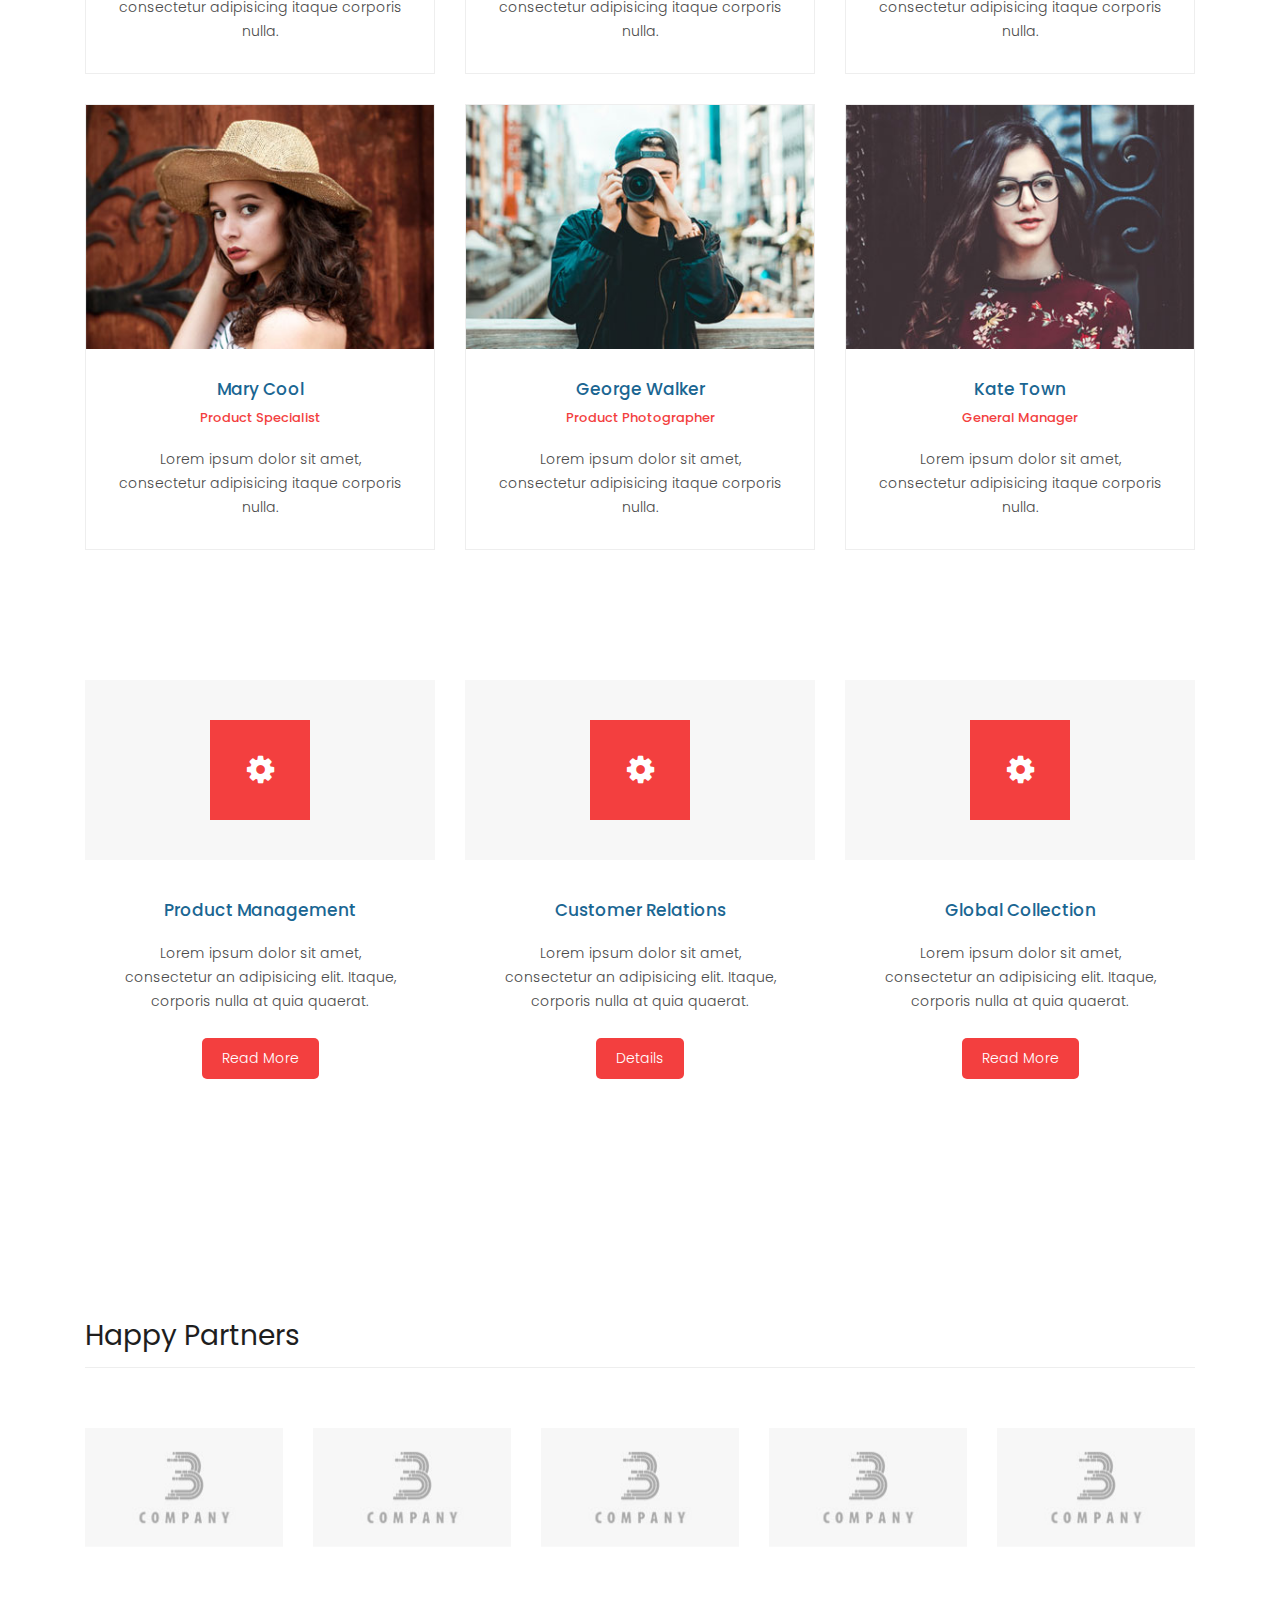
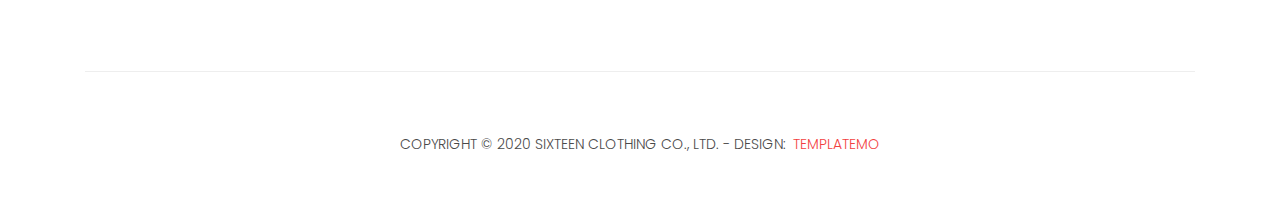
<file: vindya-foods.html>
<!DOCTYPE html>
<html lang="en">

  <head>

    <meta charset="utf-8">
    <meta name="viewport" content="width=device-width, initial-scale=1, shrink-to-fit=no">
    <meta name="description" content="">
    <meta name="author" content="">
    <link href="https://fonts.googleapis.com/css?family=Poppins:100,200,300,400,500,600,700,800,900&display=swap" rel="stylesheet">

    <title>Vindya Foods: Vidharba Essence and Gas Mart</title>

    <!-- Bootstrap core CSS -->
    <link href="vendor/bootstrap/css/bootstrap.min.css" rel="stylesheet">
<!--

TemplateMo 546 Sixteen Clothing

https://templatemo.com/tm-546-sixteen-clothing

-->

    <!-- Additional CSS Files -->
    <link rel="stylesheet" href="assets/css/fontawesome.css">
    <link rel="stylesheet" href="assets/css/style.css">
    <link rel="stylesheet" href="assets/css/owl.css">

  </head>

  <body>

    <!-- ***** Preloader Start ***** -->
    <div id="preloader">
        <div class="jumper">
            <div></div>
            <div></div>
            <div></div>
        </div>
    </div>
    <!-- ***** Preloader End ***** -->

    <!-- Header -->
    <header class="">
      <nav class="navbar navbar-expand-lg">
        <div class="container">
          <a class="navbar-brand" href="index.html"><h2>Vidarbha <em>Essence</em> <div class="sub-heading">& Gas Mart</div> </h2></a>
          <button class="navbar-toggler" type="button" data-toggle="collapse" data-target="#navbarResponsive" aria-controls="navbarResponsive" aria-expanded="false" aria-label="Toggle navigation">
            <span class="navbar-toggler-icon"></span>
          </button>
          <div class="collapse navbar-collapse" id="navbarResponsive">
            <ul class="navbar-nav ml-auto">
              <li class="nav-item">
                <a class="nav-link" href="index.html">Home
                  <span class="sr-only">(current)</span>
                </a>
              </li>
              <li class="nav-item">
                <a class="nav-link" href="products.html">Our Products</a>
              </li>
              <li class="nav-item active">
                <a class="nav-link" href="vindya-foods.html">Vindya Foods</a>
              </li>
              <li class="nav-item">
                <a class="nav-link" href="contact.html">Contact Us</a>
              </li>
            </ul>
          </div>
        </div>
      </nav>
    </header>

    <!-- Page Content -->
    <div class="page-heading about-heading header-text">
      <div class="container">
        <div class="row">
          <div class="col-md-12">
            <div class="text-content">
              <h4>about us</h4>
              <h2>our company</h2>
            </div>
          </div>
        </div>
      </div>
    </div>


    <div class="best-features about-features">
      <div class="container">
        <div class="row">
          <div class="col-md-12">
            <div class="section-heading">
              <h2>Our Background</h2>
            </div>
          </div>
          <div class="col-md-6">
            <div class="right-image">
              <img src="assets/images/feature-image.jpg" alt="">
            </div>
          </div>
          <div class="col-md-6">
            <div class="left-content">
              <h4>Who we are &amp; What we do?</h4>
              <p>Lorem ipsum dolor sit amet, consectetur adipisicing elit. Sed voluptate nihil eum consectetur similique? Consectetur, quod, incidunt, harum nisi dolores delectus reprehenderit voluptatem perferendis dicta dolorem non blanditiis ex fugiat. Lorem ipsum dolor sit amet, consectetur adipisicing elit.<br><br>Lorem ipsum dolor sit amet, consectetur adipisicing elit. Et, consequuntur, modi mollitia corporis ipsa voluptate corrupti eum ratione ex ea praesentium quibusdam? Aut, in eum facere corrupti necessitatibus perspiciatis quis.</p>
              <ul class="social-icons">
                <li><a href="#"><i class="fa fa-facebook"></i></a></li>
                <li><a href="#"><i class="fa fa-twitter"></i></a></li>
                <li><a href="#"><i class="fa fa-linkedin"></i></a></li>
                <li><a href="#"><i class="fa fa-behance"></i></a></li>
              </ul>
            </div>
          </div>
        </div>
      </div>
    </div>


    <div class="team-members">
      <div class="container">
        <div class="row">
          <div class="col-md-12">
            <div class="section-heading">
              <h2>Our Team Members</h2>
            </div>
          </div>
          <div class="col-md-4">
            <div class="team-member">
              <div class="thumb-container">
                <img src="assets/images/team_01.jpg" alt="">
                <div class="hover-effect">
                  <div class="hover-content">
                    <ul class="social-icons">
                      <li><a href="#"><i class="fa fa-facebook"></i></a></li>
                      <li><a href="#"><i class="fa fa-twitter"></i></a></li>
                      <li><a href="#"><i class="fa fa-linkedin"></i></a></li>
                      <li><a href="#"><i class="fa fa-behance"></i></a></li>
                    </ul>
                  </div>
                </div>
              </div>
              <div class="down-content">
                <h4>Johnny William</h4>
                <span>CO-Founder</span>
                <p>Lorem ipsum dolor sit amet, consectetur adipisicing itaque corporis nulla.</p>
              </div>
            </div>
          </div>
          <div class="col-md-4">
            <div class="team-member">
              <div class="thumb-container">
                <img src="assets/images/team_02.jpg" alt="">
                <div class="hover-effect">
                  <div class="hover-content">
                    <ul class="social-icons">
                      <li><a href="#"><i class="fa fa-facebook"></i></a></li>
                      <li><a href="#"><i class="fa fa-twitter"></i></a></li>
                      <li><a href="#"><i class="fa fa-linkedin"></i></a></li>
                      <li><a href="#"><i class="fa fa-behance"></i></a></li>
                    </ul>
                  </div>
                </div>
              </div>
              <div class="down-content">
                <h4>Karry Pitcher</h4>
                <span>Product Expert</span>
                <p>Lorem ipsum dolor sit amet, consectetur adipisicing itaque corporis nulla.</p>
              </div>
            </div>
          </div>
          <div class="col-md-4">
            <div class="team-member">
              <div class="thumb-container">
                <img src="assets/images/team_03.jpg" alt="">
                <div class="hover-effect">
                  <div class="hover-content">
                    <ul class="social-icons">
                      <li><a href="#"><i class="fa fa-facebook"></i></a></li>
                      <li><a href="#"><i class="fa fa-twitter"></i></a></li>
                      <li><a href="#"><i class="fa fa-linkedin"></i></a></li>
                      <li><a href="#"><i class="fa fa-behance"></i></a></li>
                    </ul>
                  </div>
                </div>
              </div>
              <div class="down-content">
                <h4>Michael Soft</h4>
                <span>Chief Marketing</span>
                <p>Lorem ipsum dolor sit amet, consectetur adipisicing itaque corporis nulla.</p>
              </div>
            </div>
          </div>
          <div class="col-md-4">
            <div class="team-member">
              <div class="thumb-container">
                <img src="assets/images/team_04.jpg" alt="">
                <div class="hover-effect">
                  <div class="hover-content">
                    <ul class="social-icons">
                      <li><a href="#"><i class="fa fa-facebook"></i></a></li>
                      <li><a href="#"><i class="fa fa-twitter"></i></a></li>
                      <li><a href="#"><i class="fa fa-linkedin"></i></a></li>
                      <li><a href="#"><i class="fa fa-behance"></i></a></li>
                    </ul>
                  </div>
                </div>
              </div>
              <div class="down-content">
                <h4>Mary Cool</h4>
                <span>Product Specialist</span>
                <p>Lorem ipsum dolor sit amet, consectetur adipisicing itaque corporis nulla.</p>
              </div>
            </div>
          </div>
          <div class="col-md-4">
            <div class="team-member">
              <div class="thumb-container">
                <img src="assets/images/team_05.jpg" alt="">
                <div class="hover-effect">
                  <div class="hover-content">
                    <ul class="social-icons">
                      <li><a href="#"><i class="fa fa-facebook"></i></a></li>
                      <li><a href="#"><i class="fa fa-twitter"></i></a></li>
                      <li><a href="#"><i class="fa fa-linkedin"></i></a></li>
                      <li><a href="#"><i class="fa fa-behance"></i></a></li>
                    </ul>
                  </div>
                </div>
              </div>
              <div class="down-content">
                <h4>George Walker</h4>
                <span>Product Photographer</span>
                <p>Lorem ipsum dolor sit amet, consectetur adipisicing itaque corporis nulla.</p>
              </div>
            </div>
          </div>
          <div class="col-md-4">
            <div class="team-member">
              <div class="thumb-container">
                <img src="assets/images/team_06.jpg" alt="">
                <div class="hover-effect">
                  <div class="hover-content">
                    <ul class="social-icons">
                      <li><a href="#"><i class="fa fa-facebook"></i></a></li>
                      <li><a href="#"><i class="fa fa-twitter"></i></a></li>
                      <li><a href="#"><i class="fa fa-linkedin"></i></a></li>
                      <li><a href="#"><i class="fa fa-behance"></i></a></li>
                    </ul>
                  </div>
                </div>
              </div>
              <div class="down-content">
                <h4>Kate Town</h4>
                <span>General Manager</span>
                <p>Lorem ipsum dolor sit amet, consectetur adipisicing itaque corporis nulla.</p>
              </div>
            </div>
          </div>
        </div>
      </div>
    </div>


    <div class="services">
      <div class="container">
        <div class="row">
          <div class="col-md-4">
            <div class="service-item">
              <div class="icon">
                <i class="fa fa-gear"></i>
              </div>
              <div class="down-content">
                <h4>Product Management</h4>
                <p>Lorem ipsum dolor sit amet, consectetur an adipisicing elit. Itaque, corporis nulla at quia quaerat.</p>
                <a href="#" class="filled-button">Read More</a>
              </div>
            </div>
          </div>
          <div class="col-md-4">
            <div class="service-item">
              <div class="icon">
                <i class="fa fa-gear"></i>
              </div>
              <div class="down-content">
                <h4>Customer Relations</h4>
                <p>Lorem ipsum dolor sit amet, consectetur an adipisicing elit. Itaque, corporis nulla at quia quaerat.</p>
                <a href="#" class="filled-button">Details</a>
              </div>
            </div>
          </div>
          <div class="col-md-4">
            <div class="service-item">
              <div class="icon">
                <i class="fa fa-gear"></i>
              </div>
              <div class="down-content">
                <h4>Global Collection</h4>
                <p>Lorem ipsum dolor sit amet, consectetur an adipisicing elit. Itaque, corporis nulla at quia quaerat.</p>
                <a href="#" class="filled-button">Read More</a>
              </div>
            </div>
          </div>
        </div>
      </div>
    </div>


    <div class="happy-clients">
      <div class="container">
        <div class="row">
          <div class="col-md-12">
            <div class="section-heading">
              <h2>Happy Partners</h2>
            </div>
          </div>
          <div class="col-md-12">
            <div class="owl-clients owl-carousel">
              <div class="client-item">
                <img src="assets/images/client-01.png" alt="1">
              </div>

              <div class="client-item">
                <img src="assets/images/client-01.png" alt="2">
              </div>

              <div class="client-item">
                <img src="assets/images/client-01.png" alt="3">
              </div>

              <div class="client-item">
                <img src="assets/images/client-01.png" alt="4">
              </div>

              <div class="client-item">
                <img src="assets/images/client-01.png" alt="5">
              </div>

              <div class="client-item">
                <img src="assets/images/client-01.png" alt="6">
              </div>
            </div>
          </div>
        </div>
      </div>
    </div>


    <footer>
      <div class="container">
        <div class="row">
          <div class="col-md-12">
            <div class="inner-content">
              <p>Copyright &copy; 2020 Sixteen Clothing Co., Ltd.

            - Design: <a rel="nofollow noopener" href="https://templatemo.com" target="_blank">TemplateMo</a></p>
            </div>
          </div>
        </div>
      </div>
    </footer>


    <!-- Bootstrap core JavaScript -->
    <script src="vendor/jquery/jquery.min.js"></script>
    <script src="vendor/bootstrap/js/bootstrap.bundle.min.js"></script>


    <!-- Additional Scripts -->
    <script src="assets/js/custom.js"></script>
    <script src="assets/js/owl.js"></script>
    <script src="assets/js/slick.js"></script>
    <script src="assets/js/isotope.js"></script>
    <script src="assets/js/accordions.js"></script>


    <script language = "text/Javascript">
      cleared[0] = cleared[1] = cleared[2] = 0; //set a cleared flag for each field
      function clearField(t){                   //declaring the array outside of the
      if(! cleared[t.id]){                      // function makes it static and global
          cleared[t.id] = 1;  // you could use true and false, but that's more typing
          t.value='';         // with more chance of typos
          t.style.color='#fff';
          }
      }
    </script>


  </body>

</html>
</file>
<file: assets/css/style.css>
/*

TemplateMo 546 Sixteen Clothing

https://templatemo.com/tm-546-sixteen-clothing

*/
body {
  font-family: 'Poppins', sans-serif;
  overflow-x: hidden;
  text-rendering: optimizeLegibility;
  -webkit-font-smoothing: antialiased;
  -moz-osx-font-smoothing: grayscale;
}
p {
	margin-bottom: 0px;
	font-size: 14px;
	font-weight: 300;
	color: #4a4a4a;
	line-height: 24px;
}
a {
	text-decoration: none!important;
}
ul {
	padding: 0;
	margin: 0;
	list-style: none;
}

h1,h2,h3,h4,h5,h6 {
	margin: 0px;
}

ul.social-icons li {
	display: inline-block;
	margin-right: 3px;
}

ul.social-icons li:last-child {
	margin-right: 0px;
}

ul.social-icons li a {
	width: 50px;
	height: 50px;
	display: inline-block;
	line-height: 50px;
	background-color: #eee;
	color: #121212;
	font-size: 18px;
	text-align: center;
	transition: all .3s;
}

ul.social-icons li a:hover {
	background-color: #f33f3f;
	color: #fff;
}

a.filled-button {
	background-color: #f33f3f;
	color: #fff;
	font-size: 14px;
	text-transform: capitalize;
	font-weight: 300;
	padding: 10px 20px;
	border-radius: 5px;
	display: inline-block;
	transition: all 0.3s;
}

a.filled-button:hover {
	background-color: #121212;
	color: #fff;
}

.section-heading {
	text-align: left;
	margin-bottom: 60px;
	border-bottom: 1px solid #eee;
}

.section-heading h2 {
	font-size: 28px;
	font-weight: 400;
	color: #1e1e1e;
	margin-bottom: 15px;
}

.products-heading {
	background-image: url(../images/products-heading.jpg);
}

.about-heading {
	background-image: url(../images/about-heading.jpg);
}

.contact-heading {
	background-image: url(../images/contact-heading.jpg);
}

.page-heading {
	padding: 210px 0px 130px 0px;
	text-align: center;
	background-position: center center;
	background-repeat: no-repeat;
	background-size: cover;
}

.page-heading .text-content h4 {
	color: #f33f3f;
	font-size: 22px;
	text-transform: uppercase;
	font-weight: 700;
	margin-bottom: 15px;
}

.page-heading .text-content h2 {
	color: #fff;
	font-size: 62px;
	text-transform: uppercase;
	letter-spacing: 5px;
}

#preloader {
  overflow: hidden;
  background: #f33f3f;
  left: 0;
  right: 0;
  top: 0;
  bottom: 0;
  position: fixed;
  z-index: 9999999;
  color: #fff;
}

#preloader .jumper {
  left: 0;
  top: 0;
  right: 0;
  bottom: 0;
  display: block;
  position: absolute;
  margin: auto;
  width: 50px;
  height: 50px;
}

#preloader .jumper > div {
  background-color: #fff;
  width: 10px;
  height: 10px;
  border-radius: 100%;
  -webkit-animation-fill-mode: both;
  animation-fill-mode: both;
  position: absolute;
  opacity: 0;
  width: 50px;
  height: 50px;
  -webkit-animation: jumper 1s 0s linear infinite;
  animation: jumper 1s 0s linear infinite;
}

#preloader .jumper > div:nth-child(2) {
  -webkit-animation-delay: 0.33333s;
  animation-delay: 0.33333s;
}

#preloader .jumper > div:nth-child(3) {
  -webkit-animation-delay: 0.66666s;
  animation-delay: 0.66666s;
}

@-webkit-keyframes jumper {
  0% {
    opacity: 0;
    -webkit-transform: scale(0);
    transform: scale(0);
  }
  5% {
    opacity: 1;
  }
  100% {
    -webkit-transform: scale(1);
    transform: scale(1);
    opacity: 0;
  }
}

@keyframes jumper {
  0% {
    opacity: 0;
    -webkit-transform: scale(0);
    transform: scale(0);
  }
  5% {
    opacity: 1;
  }
  100% {
    opacity: 0;
  }
}


/* Header Style */
header {
	position: absolute;
	z-index: 99999;
	width: 100%;
	height: 80px;
	background-color: #232323;
	-webkit-transition: all 0.3s ease-in-out 0s;
    -moz-transition: all 0.3s ease-in-out 0s;
    -o-transition: all 0.3s ease-in-out 0s;
    transition: all 0.3s ease-in-out 0s;
}
header .navbar {
	padding: 17px 0px;
}
.background-header .navbar {
	padding: 17px 0px;
}
.background-header {
	top: 0;
	position: fixed;
	background-color: #fff!important;
	box-shadow: 0px 1px 10px rgba(0,0,0,0.1);
}
.background-header .navbar-brand h2 {
	color: #121212!important;
}
.background-header .navbar-nav a.nav-link {
	color: #1e1e1e!important;
}
.background-header .navbar-nav .nav-link:hover,
.background-header .navbar-nav .active>.nav-link,
.background-header .navbar-nav .nav-link.active,
.background-header .navbar-nav .nav-link.show,
.background-header .navbar-nav .show>.nav-link {
	color: #f33f3f!important;
}
.navbar .navbar-brand {
	float: 	left;
	margin-top: -12px;
	outline: none;
}
.navbar .navbar-brand h2 {
	color: #fff;
	text-transform: uppercase;
	font-size: 24px;
	font-weight: 700;
	-webkit-transition: all .3s ease 0s;
    -moz-transition: all .3s ease 0s;
    -o-transition: all .3s ease 0s;
    transition: all .3s ease 0s;
}
.navbar .navbar-brand h2 em {
	font-style: normal;
	color: #f33f3f;
}
#navbarResponsive {
	z-index: 999;
}
.navbar-collapse {
	text-align: center;
}
.navbar .navbar-nav .nav-item {
	margin: 0px 15px;
}
.navbar .navbar-nav a.nav-link {
	text-transform: capitalize;
	font-size: 15px;
	font-weight: 500;
	letter-spacing: 0.5px;
	color: #fff;
	transition: all 0.5s;
	margin-top: 5px;
}
.navbar .navbar-nav .nav-link:hover,
.navbar .navbar-nav .active>.nav-link,
.navbar .navbar-nav .nav-link.active,
.navbar .navbar-nav .nav-link.show,
.navbar .navbar-nav .show>.nav-link {
	color: #fff;
	padding-bottom: 25px;
	border-bottom: 3px solid #f33f3f;
}
.navbar .navbar-toggler-icon {
	background-image: none;
}
.navbar .navbar-toggler {
	border-color: #fff;
	background-color: #fff;
	height: 36px;
	outline: none;
	border-radius: 0px;
	position: absolute;
	right: 30px;
	top: 20px;
}
.navbar .navbar-toggler-icon:after {
	content: '\f0c9';
	color: #f33f3f;
	font-size: 18px;
	line-height: 26px;
	font-family: 'FontAwesome';
}



/* Banner Style */
.banner {
	position: relative;
	text-align: center;
	padding-top: 80px;
}

.banner-item-01 {
	padding: 300px 0px;
	background-image: url(../images/slide_01.jpg);
	background-size: cover;
	background-repeat: no-repeat;
	background-position: center center;
}

.banner-item-02 {
	padding: 300px 0px;
	background-image: url(../images/slide_02.jpg);
	background-size: cover;
	background-repeat: no-repeat;
	background-position: center center;
}

.banner-item-03 {
	padding: 300px 0px;
	background-image: url(../images/slide_03.jpg);
	background-size: cover;
	background-repeat: no-repeat;
	background-position: center center;
}

.banner .banner-item {
	max-height: 600px;
}

.banner .text-content {
	position: absolute;
	top: 50%;
	transform: translateY(-50%);
	text-align: center;
	width: 100%;
}

.banner .text-content h4 {
	color: #f33f3f;
	font-size: 22px;
	text-transform: uppercase;
	font-weight: 700;
	margin-bottom: 15px;
}

.banner .text-content h2 {
	color: #fff;
	font-size: 62px;
	text-transform: uppercase;
	letter-spacing: 5px;
}

.owl-banner .owl-dots .owl-dot {
  border-radius: 3px;
}
.owl-banner .owl-dots {
    display: -webkit-box;
    display: -webkit-flex;
    display: -ms-flexbox;
    display: flex;
    -ms-flex-pack: center;
    -webkit-justify-content: center;
    justify-content: center;
    position: absolute;
    left: 50%;
    transform: translateX(-50%);
    bottom: 30px;
}
.owl-banner .owl-dots .owl-dot {
    width: 10px;
    height: 10px;
    border-radius: 50%;
    margin: 0 10px;
    background-color: #fff;
    opacity: 0.5;
}
.owl-banner .owl-dots .owl-dot:focus {
    outline: none
}
.owl-banner .owl-dots .owl-dot.active {
    background-color: #fff;
    opacity: 1;
}



/* Latest Produtcs */

.some-products {
	margin-top: 100px;
}

.some-products .section-heading a {
	float: right;
	margin-top: -35px;
	text-transform: uppercase;
	font-size: 13px;
	font-weight: 700;
	color: #f33f3f;
}

.product-item {
	border: 1px solid #eee;
	margin-bottom: 30px;
}

.product-item .down-content {
	padding: 30px;
	position: relative;
}

.product-item img {
	width: 100%;
	overflow: hidden;
}

.product-item .down-content h4 {
	font-size: 17px;
	color: #1a6692;
	margin-bottom: 20px;
}

.product-item .down-content h6 {
	position: absolute;
	top: 30px;
	right: 30px;
	font-size: 18px;
	color: #121212;
}

.product-item .down-content p {
	margin-bottom: 20px;
}

.product-item .down-content ul li {
	display: inline-block;
}

.product-item .down-content ul li i {
	color: #f33f3f;
	font-size: 14px;
}

.product-item .down-content span {
	position: absolute;
	right: 30px;
	bottom: 30px;
	font-size: 13px;
	color: #f33f3f;
	font-weight: 500;
}




/* Best Features */

.about-features {
	margin-top: 100px!important;
}

.about-features p {
	border-bottom: 1px solid #eee;
	padding-bottom: 20px;
}

.about-features .container .row {
	padding-bottom: 0px!important;
	border-bottom: none!important;
}

.best-features {
	margin-top: 50px;
}

.best-features .container .row {
	border-bottom: 1px solid #eee;
	padding-bottom: 60px;
}

.best-features img {
	width: 100%;
	overflow: hidden;
}

.best-features h4 {
	font-size: 17px;
	color: #1a6692;
	margin-bottom: 20px;
}

.best-features ul.featured-list li {
	display: block;
	margin-bottom: 10px;
}

.best-features p {
	margin-bottom: 25px;
}

.best-features ul.featured-list li a {
	font-size: 14px;
	color: #4a4a4a;
	font-weight: 300;
	transition: all .3s;
	position: relative;
	padding-left: 13px;
}

.best-features ul.featured-list li a:before {
	content: '';
	width: 5px;
	height: 5px;
	display: inline-block;
	background-color: #4a4a4a;
	position: absolute;
	left: 0;
	transition: all .3s;
	top: 8px;
}

.best-features ul.featured-list li a:hover {
	color: #f33f3f;
}

.best-features ul.featured-list li a:hover::before {
	background-color: #f33f3f;
}

.best-features .filled-button {
	margin-top: 20px;
}





/* Call To Action */

.call-to-action .inner-content {
	margin-top: 60px;
	padding: 30px;
	background-color: #f7f7f7;
	border-radius: 5px;
}

.call-to-action .inner-content h4 {
	font-size: 17px;
	color: #1a6692;
	margin-bottom: 15px;
}

.call-to-action .inner-content em {
	font-style: normal;
	font-weight: 700;
}

.call-to-action .inner-content .col-md-4 {
	text-align: right;
}

.call-to-action .inner-content .filled-button {
	margin-top: 12px;
}




/* Footer */

footer {
	text-align: center;
}

footer .inner-content {
	border-top: 1px solid #eee;
	margin-top: 60px;
	padding: 60px 0px;
}

footer .inner-content p {
	text-transform: uppercase;
}

footer .inner-content p a {
	color: #f33f3f;
	margin-left: 3px;
}




/* Product Page */

.products {
	margin-top: 100px;
}

.products .filters {
	text-align: center;
	border-bottom: 1px solid #eee;
	padding-bottom: 10px;
	margin-bottom: 60px;
}

.products .filters li {
	text-transform: uppercase;
	font-size: 13px;
	font-weight: 700;
	color: #121212;
	display: inline-block;
	margin: 0px 10px;
	transition: all .3s;
	cursor: pointer;
}

.products .filters ul li.active,
.products .filters ul li:hover {
  color: #f33f3f;
}

.products ul.pages {
	margin-top: 30px;
	text-align: center;
}

.products ul.pages li {
	display: inline-block;
	margin: 0px 2px;
}

.products ul.pages li a {
	width: 44px;
	height: 44px;
	display: inline-block;
	line-height: 42px;
	border: 1px solid #eee;
	font-size: 15px;
	font-weight: 700;
	color: #121212;
	transition: all .3s;
}

.products ul.pages li a:hover,
.products ul.pages li.active a {
	background-color: #f33f3f;
	border-color: #f33f3f;
	color: #fff;
}



/* Team Members */

.team-members {
	margin-top: 100px;
}

.team-member {
	border: 1px solid #eee;
	margin-bottom: 30px;
}

.team-member img {
	width: 100%;
	overflow: hidden;
}

.team-member .down-content {
	padding: 30px;
	text-align: center;
}

.team-member .thumb-container {
	position: relative;
}

.team-member .thumb-container .hover-effect {
	position: absolute;
	background-color: rgba(243,63,63,0.9);
	top: 0;
	left: 0;
	width: 100%;
	height: 100%;
	opacity: 0;
	visibility: hidden;
	transition: all .5s;
}

.team-member .thumb-container .hover-effect .hover-content {
	position: absolute;
	display: inline-block;
	width: 100%;
	text-align: center;
	top: 50%;
	transform: translateY(-50%);
}

.team-member .thumb-container .hover-effect .hover-content ul.social-icons li a:hover {
	background-color: #fff;
	color: #f33f3f;
}

.team-member:hover .hover-effect {
	visibility: visible;
	opacity: 1;
}

.team-member .down-content h4 {
	font-size: 17px;
	color: #1a6692;
	margin-bottom: 8px;
}

.team-member .down-content span {
	display: block;
	font-size: 13px;
	color: #f33f3f;
	font-weight: 500;
	margin-bottom: 20px;
}




/* Services */

.services {
	background-image: url(../images/services-bg.jpg);
	background-position: center center;
	background-repeat: no-repeat;
	background-size: cover;
	background-attachment: fixed;
	padding: 100px 0px;
}

.services .service-item {
	text-align: center;
}

.services .service-item .icon {
	background-color: #f7f7f7;
	padding: 40px;
}

.services .service-item .icon i {
	width: 100px;
	height: 100px;
	display: inline-block;
	text-align: center;
	line-height: 100px;
	background-color: #f33f3f;
	color: #fff;
	font-size: 32px;
}

.services .service-item .down-content {
	background-color: #fff;
	padding: 40px 30px;
}

.services .service-item .down-content h4 {
	font-size: 17px;
	color: #1a6692;
	margin-bottom: 20px;
}

.services .service-item .down-content p {
	margin-bottom: 25px;
}




/* Clients */

.happy-clients {
	margin-top: 100px;
	margin-bottom: 40px;
}

.happy-clients .client-item img {
	max-width: 100%;
	overflow: hidden;
	transition: all .3s;
	cursor: pointer;
}

.happy-clients .client-item img:hover {
	opacity: 0.8;
}




/* Find Us */

.find-us {
	margin-top: 100px;
}

.find-us p {
	border-bottom: 1px solid #eee;
	padding-bottom: 30px;
	margin-bottom: 30px;
}

.find-us h4 {
	font-size: 17px;
	color: #1a6692;
	margin-bottom: 20px;
}

.find-us .left-content {
	margin-left: 30px;
}



/* Send Message */

.send-message {
	margin-top: 100px;
}

.contact-form input {
	font-size: 14px;
	width: 100%;
	height: 44px;
	display: inline-block;
	line-height: 42px;
	border: 1px solid #eee;
	border-radius: 0px;
	margin-bottom: 30px;
}

.contact-form input:focus {
	box-shadow: none;
	border: 1px solid #eee;
}

.contact-form textarea {
	font-size: 14px;
	width: 100%;
	min-width: 100%;
	min-height: 120px;
	height: 120px;
	max-height: 180px;
	border: 1px solid #eee;
	border-radius: 0px;
	margin-bottom: 30px;
}

.contact-form textarea:focus {
	box-shadow: none;
	border: 1px solid #eee;
}

.contact-form button.filled-button {
	background-color: #f33f3f;
	color: #fff;
	font-size: 14px;
	text-transform: capitalize;
	font-weight: 300;
	padding: 10px 20px;
	border-radius: 5px;
	display: inline-block;
	transition: all 0.3s;
	border: none;
	outline: none;
	cursor: pointer;
}

.contact-form button.filled-button:hover {
	background-color: #121212;
	color: #fff;
}

.accordion {
	margin-left: 30px;
}

.accordion a {
	cursor: pointer;
	font-size: 17px;
	color: #1a6692!important;
	margin-bottom: 20px;
	transition: all .3s;
}

.accordion a:hover {
	color: #f33f3f!important;
}

.accordion a.active {
  color: #f33f3f!important;
}

.accordion li .content {
  display: none;
  margin-top: 10px;
}

.accordion li:first-child {
	border-top: 1px solid #eee;
}

.accordion li {
	border-bottom: 1px solid #eee;
	padding: 15px 0px;
}

/* Responsive Style */
@media (max-width: 768px) {
	.banner .text-content {
		width: 90%;
		margin-left: 5%;
	}
	.banner .text-content h4 {
		font-size: 22px;
	}

	.banner .text-content h2 {
		font-size: 36px;
		letter-spacing: 0.5px;
	}
	.banner-item-01,
	.banner-item-02,
	.banner-item-03 {
		padding: 180px 0px;
	}
	.page-heading .text-content h4 {
		font-size: 22px;
	}

	.page-heading .text-content h2 {
		font-size: 36px;
		letter-spacing: 0.5px;
	}
	.some-products .section-heading a {
		float: none;
		margin-top: 0px;
		display: block;
		margin-bottom: 20px;
	}
	.product-item .down-content h4 {
		margin-bottom: 20px!important;
	}
	.product-item .down-content h6 {
		position: absolute!important;
		top: 30px!important;
		right: 30px!important;
	}
	.product-item .down-content span {
		position: absolute!important;
		right: 30px!important;
		bottom: 30px!important;
	}
	.best-features .left-content {
		margin-bottom: 30px;
	}
	.call-to-action .inner-content {
		text-align: center;
	}
	.call-to-action .inner-content .filled-button {
		text-align: center;
		width: 100%;
		margin-top: 20px;
	}
	.about-features img {
		margin-bottom: 30px;
	}
	.service-item {
		margin-bottom: 30px;
	}
	.find-us #map {
		margin-bottom: 30px;
	}
	.find-us .left-content {
		margin-left: 0px;
	}
	.send-message .accordion {
		margin-top: 30px;
		margin-left: 0px;
	}
}

@media (max-width: 992px) {
	.navbar .navbar-brand {
		position: absolute;
		left: 30px;
		top: 32px;
	}
	.navbar .navbar-brand {
		width: auto;
	}
	.navbar:after {
		display: none;
	}
	#navbarResponsive {
	    z-index: 99999;
	    position: absolute;
	    top: 80px;
	    left: 0;
	    width: 100%;
	    text-align: center;
	    background-color: #fff;
	    box-shadow: 0px 10px 10px rgba(0,0,0,0.1);
	}
	.navbar .navbar-nav .nav-item {
		border-bottom: 1px solid #eee;
	}
	.navbar .navbar-nav .nav-item:last-child {
		border-bottom: none;
	}
	.navbar .navbar-nav a.nav-link {
		padding: 15px 0px;
		color: #1e1e1e!important;
	}
	.navbar .navbar-nav .nav-link:hover,
	.navbar .navbar-nav .active>.nav-link,
	.navbar .navbar-nav .nav-link.active,
	.navbar .navbar-nav .nav-link.show,
	.navbar .navbar-nav .show>.nav-link {
		color: #f33f3f!important;
		border-bottom: none!important;
		padding-bottom: 15px;
	}
	.product-item .down-content h4 {
		margin-bottom: 10px;
	}
	.product-item .down-content h6 {
		position: relative;
		top: 0;
		right: 0;
		margin-bottom: 20px;
	}
	.product-item .down-content span {
		position: relative;
		right: 0;
		bottom: 0;
	}
}

.sub-heading {
  font-size: 14px;
  padding-left: 27px;
}

.contact-us {
  display: flex;
  font-family: 'Ubuntu', sans-serif;
  color: #fff;
  background-color: #212529;
}
.contact-us div {
  padding: 2rem 6rem 2rem 3rem;
}
</file>
